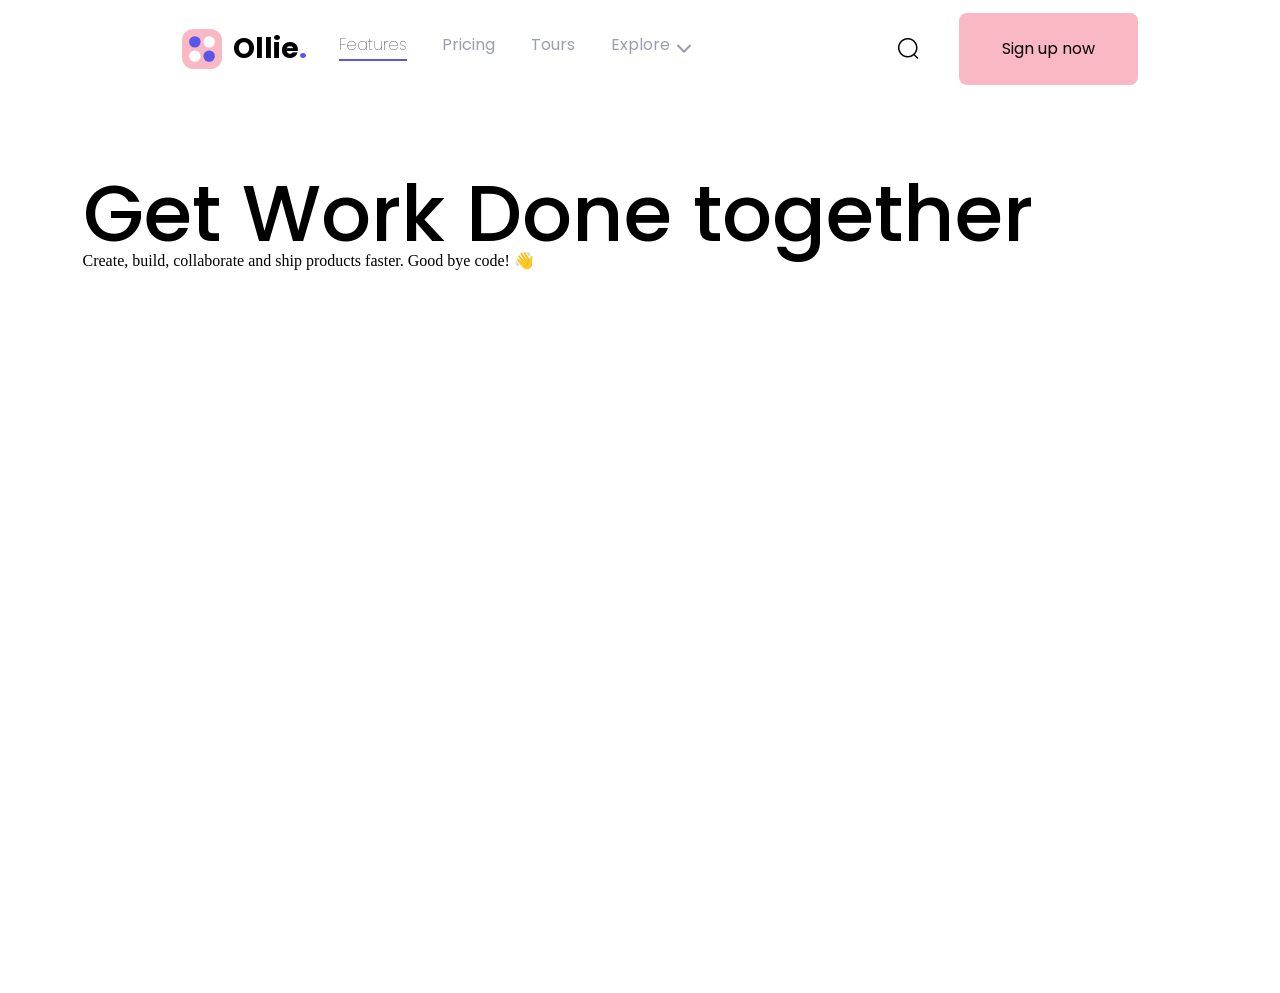
<file: index.html>
<!DOCTYPE html>
<html lang="en">
<head>
    <meta charset="UTF-8">
    <title>Homepage Ollie.</title>
    <link rel="stylesheet" href="css/reset.css">
    <link rel="stylesheet" href="css/style_homepage.css"/>

    <link rel="preconnect" href="https://fonts.gstatic.com">
    <link href="https://fonts.googleapis.com/css2?family=Poppins:wght@400;500&display=swap" rel="stylesheet">
</head>
<body>
    <header>
        <div class="main-header">
            <div class="left-header">
                <img class="logo-text" src="images/logo.svg" alt="logo">
                <span class="logo-text">Ollie</span><span class="logo-text2">.</span>
                <nav>
                    <ul class="list-nav">
                        <li class="homepage nav-page" >Features</li>
                        <li class="nav-page">Pricing</li>
                        <li class="nav-page">Tours</li>
                        <li class="nav-page2">Explore</li>
                        <img src="images/arrow-header.svg" alt="">
                    </ul>

                </nav>
            </div>
            <div class="right-header">
                <img class="search-icon" src="images/search.png" alt="search icon">
                <div>
                    <button class="btn-sign-up">Sign up now</button>
                </div>
            </div>
        </div>
    </header>

    <section class="section1">
        <div class="container-sec-1">
            <div class="left">
                <h1>Get Work Done together</h1>
                <p>Create, build, collaborate and ship products faster. Good bye code! 👋</p>
            </div>
            <div class="right">
            </div>
        </div>
    </section>

</body>
</html>
</file>
<file: css/style_homepage.css>
/*--------- Header ---------*/

.main-header {
    display: flex;
    flex-direction: row;
    align-items: center;
    align-content: center;
    justify-content: space-around;
}
.left-header {
    display: flex;
    justify-content: space-between;
    flex-direction: row;
    align-items: center;
    align-content: center;
}

.list-nav {
    font-family: 'Poppins', sans-serif;
    font-size: 16px;
    color: #999FAE;
    width: 150%;
    display: flex;
    justify-content: center;
}

.homepage {
    color: black;
    font-weight: lighter;
    border-bottom: solid #5956E9 2px;
    padding-bottom: 6px;

}

.logo-text {
    font-family: 'Poppins', sans-serif;
    font-size: 28px;
    color: #000000;
    align-self: center;
    font-weight: bold;
}

.logo-text2 {
    font-family: 'Poppins', sans-serif;
    font-size: 28px;
    color: #5956E9;
    align-self: center;
    font-weight: bold;
    margin-right: 10%;

}

.nav-page {
    list-style-type: none;
    /*display: inline;*/
    margin-right: 10%;
}

.nav-page2 {
    list-style-type: none;
    display: inline;
    margin-right: 2%;
}

.left-header img {
    margin-right: 3%;
}

.btn-sign-up {
    text-decoration: none;
    font-size: 16px;
    font-family: 'Poppins', sans-serif;
    text-align: center;
    color : black;
    background-color: #FAB8C4;
    border: none;
    width: 179px;
    height: 72px;
    border-radius: 8px;
    outline: none;
}
.right-header div {
    /*padding: 0 75px 0 75px;*/
}

.right-header {
    display: flex;
    align-items: center;
    /*align-content: center;*/
    /*flex-wrap: nowrap;*/
}

.search-icon {
    margin-right: 20%;
}

header {
    margin-top: 1%;
}

/*--------- Section 1 ---------*/

.section1 {
    /*background-color: red;*/
    height: 91vh;
    margin-top: 7%;
}

section .container-sec-1 {
    display: flex;
    justify-content: space-around;
}

.section1 h1 {
    font-family: 'Poppins', sans-serif;
    font-weight: 500;
    font-size: 79px;

}
</file>
